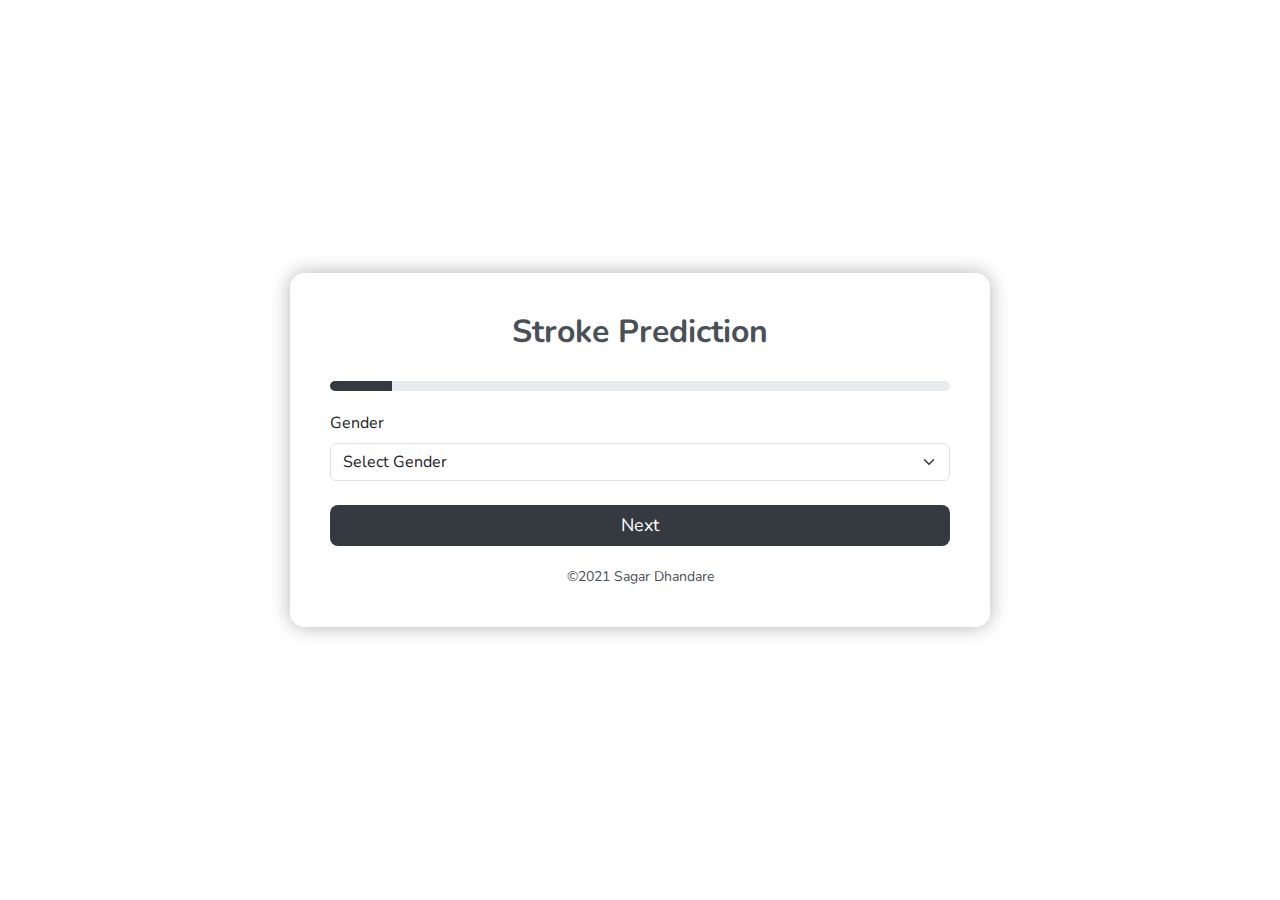
<file: index.html>
<!DOCTYPE html>
<html lang="en">

<head>
    <meta charset="UTF-8">
    <meta name="viewport" content="width=device-width, initial-scale=1.0">
    <title>Stroke Prediction Model</title>

    <!-- Bootstrap 5 CSS -->
    <link href="https://cdn.jsdelivr.net/npm/bootstrap@5.3.0-alpha1/dist/css/bootstrap.min.css" rel="stylesheet">

    <!-- Google Fonts -->
    <link href="https://fonts.googleapis.com/css2?family=Nunito:wght@700&display=swap" rel="stylesheet">

    <!-- Custom CSS -->
    <style>
        body {
            background-image: url("https://raw.githubusercontent.com/SagarDhandare/Stroke-Prediction-Project/main/stroke.jpg");
            background-size: cover;
            background-position: center;
            height: 100vh;
            display: flex;
            align-items: center;
            justify-content: center;
            font-family: 'Nunito', sans-serif;
        }

        .container {
            background: rgba(255, 255, 255, 0.9);
            padding: 40px;
            border-radius: 15px;
            box-shadow: 0px 0px 20px rgba(0, 0, 0, 0.3);
            max-width: 700px;
            width: 100%;
            transition: all 0.4s ease-in-out;
        }

        h2 {
            color: #495057;
            text-align: center;
            font-size: 32px;
            margin-bottom: 30px;
            font-weight: bold;
        }

        .form-group {
            display: none;
            transition: opacity 0.5s;
        }

        .form-group.active {
            display: block;
            opacity: 1;
        }

        .progress {
            height: 10px;
            margin-bottom: 20px;
        }

        .progress-bar {
            background-color: #343a40;
        }

        .btn-custom {
            background-color: #343a40;
            color: white;
            font-size: 18px;
            width: 100%;
            border-radius: 8px;
            transition: background-color 0.3s ease;
        }

        .btn-custom:hover {
            background-color: #212529;
        }

        footer {
            text-align: center;
            margin-top: 20px;
            font-size: 14px;
            color: #495057;
        }
    </style>
</head>

<body>
    <div class="container">
        <h2>Stroke Prediction</h2>

        <!-- Progress Bar -->
        <div class="progress">
            <div id="progressBar" class="progress-bar" role="progressbar" style="width: 10%;" aria-valuenow="10"
                aria-valuemin="0" aria-valuemax="100"></div>
        </div>

        <form id="strokeForm" action="{{ url_for('predict') }}" method="POST">
            <!-- Gender -->
            <div class="form-group active">
                <label for="gender" class="form-label">Gender</label>
                <select class="form-select" id="gender" name="gender" required>
                    <option value="none">Select Gender</option>
                    <option value="gender_Female">Female</option>
                    <option value="gender_Male">Male</option>
                </select>
                <button type="button" class="btn btn-custom mt-4" onclick="showNextField()">Next</button>
            </div>

            <!-- Age -->
            <div class="form-group">
                <label for="age" class="form-label">Age</label>
                <input type="number" class="form-control" id="age" name="age" placeholder="Enter age in years" required>
                <button type="button" class="btn btn-custom mt-4" onclick="showNextField()">Next</button>
            </div>

            <!-- Hypertension -->
            <div class="form-group">
                <label for="hypertension" class="form-label">Hypertension</label>
                <input type="number" class="form-control" id="hypertension" name="hypertension" placeholder="Yes = 1, No = 0" required>
                <button type="button" class="btn btn-custom mt-4" onclick="showNextField()">Next</button>
            </div>

            <!-- Heart Disease -->
            <div class="form-group">
                <label for="heart_disease" class="form-label">Heart Disease</label>
                <input type="number" class="form-control" id="heart_disease" name="heart_disease" placeholder="Yes = 1, No = 0" required>
                <button type="button" class="btn btn-custom mt-4" onclick="showNextField()">Next</button>
            </div>

            <!-- Marital Status -->
            <div class="form-group">
                <label for="ever_married" class="form-label">Marital Status</label>
                <input type="number" class="form-control" id="ever_married" name="ever_married" placeholder="Yes = 1, No = 0" required>
                <button type="button" class="btn btn-custom mt-4" onclick="showNextField()">Next</button>
            </div>

            <!-- Residence Type -->
            <div class="form-group">
                <label for="Residence_type" class="form-label">Residence Type</label>
                <input type="number" class="form-control" id="Residence_type" name="Residence_type" placeholder="Rural = 1, Urban = 0" required>
                <button type="button" class="btn btn-custom mt-4" onclick="showNextField()">Next</button>
            </div>

            <!-- Average Glucose Level -->
            <div class="form-group">
                <label for="avg_glucose_level" class="form-label">Average Glucose Level</label>
                <input type="number" step="0.01" class="form-control" id="avg_glucose_level" name="avg_glucose_level"
                    placeholder="Enter average glucose level" required>
                <button type="button" class="btn btn-custom mt-4" onclick="showNextField()">Next</button>
            </div>

            <!-- BMI -->
            <div class="form-group">
                <label for="bmi" class="form-label">BMI</label>
                <input type="number" step="0.1" class="form-control" id="bmi" name="bmi" placeholder="Enter BMI" required>
                <button type="button" class="btn btn-custom mt-4" onclick="showNextField()">Next</button>
            </div>

            <!-- Work Type -->
            <div class="form-group">
                <label for="work_type" class="form-label">Work Type</label>
                <select class="form-select" id="work_type" name="work_type" required>
                    <option value="none">Select Work Type</option>
                    <option value="work_type_Private">Private</option>
                    <option value="work_type_Self_employed">Self Employed</option>
                    <option value="work_type_Govt_job">Govt Job</option>
                    <option value="work_type_children">Children</option>
                    <option value="work_type_Never_worked">Never Worked</option>
                </select>
                <button type="button" class="btn btn-custom mt-4" onclick="showNextField()">Next</button>
            </div>

            <!-- Smoking Status -->
            <div class="form-group">
                <label for="smoking_status" class="form-label">Smoking Status</label>
                <select class="form-select" id="smoking_status" name="smoking_status" required>
                    <option value="none">Select Smoking Status</option>
                    <option value="smoking_status_formerly_smoked">Formerly Smoked</option>
                    <option value="smoking_status_never_smoked">Never Smoked</option>
                    <option value="smoking_status_smokes">Smokes</option>
                    <option value="smoking_status_Unknown">Unknown</option>
                </select>
                <button type="button" class="btn btn-custom mt-4" onclick="showNextField()">Next</button>
            </div>

            <!-- Submit Button -->
            <div class="form-group">
                <button type="submit" class="btn btn-custom mt-4">Submit</button>
            </div>
        </form>

        <footer>
            ©2021 Sagar Dhandare
        </footer>
    </div>

    <!-- Bootstrap JS and dependencies -->
    <script src="https://cdn.jsdelivr.net/npm/@popperjs/core@2.9.3/dist/umd/popper.min.js"></script>
    <script src="https://cdn.jsdelivr.net/npm/bootstrap@5.3.0-alpha1/dist/js/bootstrap.bundle.min.js"></script>

    <!-- Custom JS to control form field visibility -->
    <script>
        let currentFieldIndex = 0;
        const formGroups = document.querySelectorAll('.form-group');
        const progressBar = document.getElementById('progressBar');

        function showNextField() {
            if (currentFieldIndex < formGroups.length - 1) {
                formGroups[currentFieldIndex].classList.remove('active');
                currentFieldIndex++;
                formGroups[currentFieldIndex].classList.add('active');
                updateProgressBar();
            }
        }

        function updateProgressBar() {
            const progress = ((currentFieldIndex + 1) / formGroups.length) * 100;
            progressBar.style.width = progress + '%';
            progressBar.setAttribute('aria-valuenow', progress);
        }
    </script>
</body>

</html>
</file>
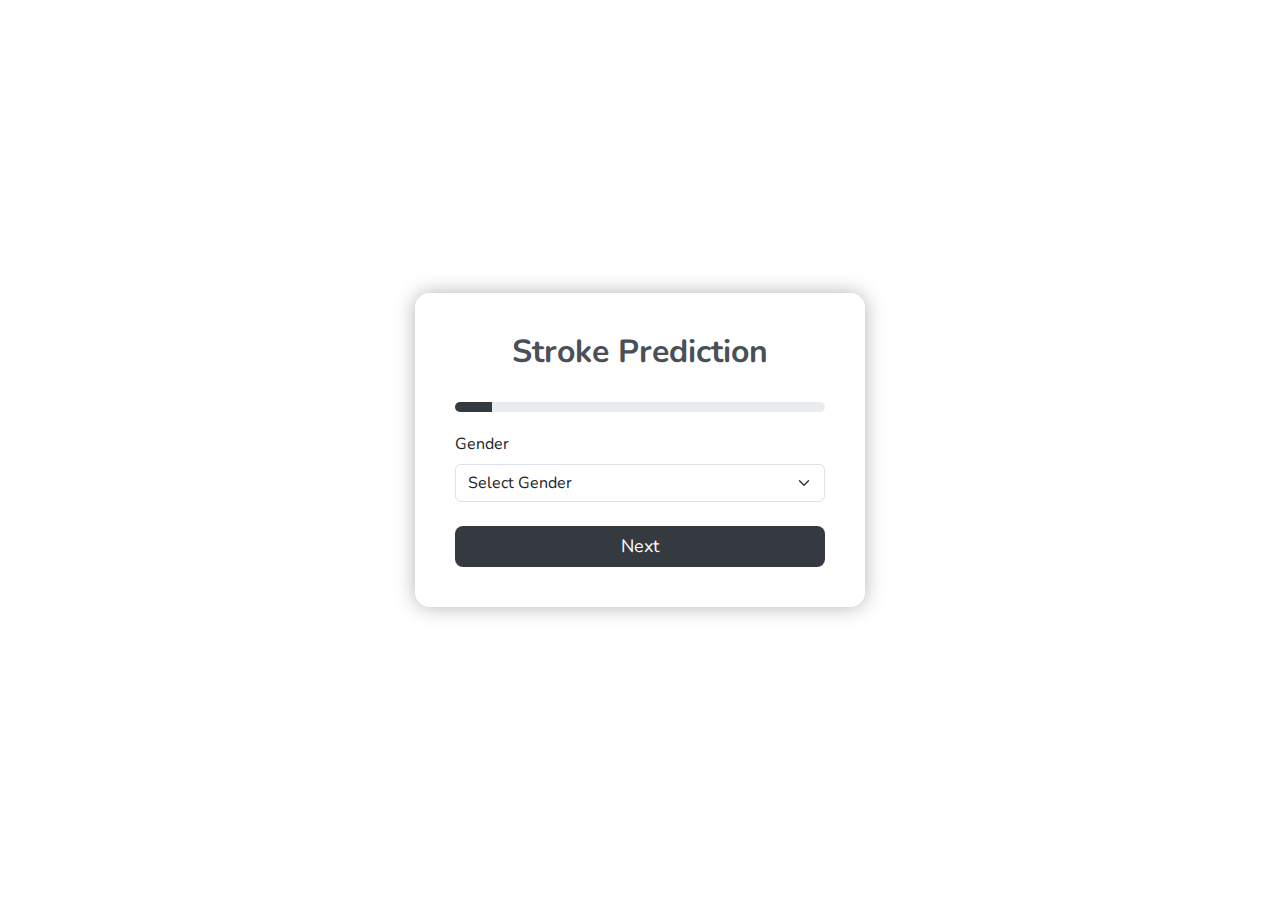
<file: testing.html>
<!DOCTYPE html>
<html lang="en">

<head>
    <meta charset="UTF-8">
    <meta name="viewport" content="width=device-width, initial-scale=1.0">
    <title>Stroke Prediction Model</title>

    <!-- Bootstrap 5 CSS -->
    <link href="https://cdn.jsdelivr.net/npm/bootstrap@5.3.0-alpha1/dist/css/bootstrap.min.css" rel="stylesheet">

    <!-- Google Fonts -->
    <link href="https://fonts.googleapis.com/css2?family=Nunito:wght@700&display=swap" rel="stylesheet">

    <!-- Custom CSS -->
    <style>
        body {
            background-size: cover;
            background-position: center;
            height: 100vh;
            display: flex;
            align-items: center;
            justify-content: center;
            font-family: 'Nunito', sans-serif;
        }

        .container {
            background: rgba(255, 255, 255, 0.9);
            padding: 40px;
            border-radius: 15px;
            box-shadow: 0px 0px 20px rgba(0, 0, 0, 0.3);
            max-width: 450px;
            width: 100%;
            transition: all 0.4s ease-in-out;
        }

        h2 {
            color: #495057;
            text-align: center;
            font-size: 32px;
            margin-bottom: 30px;
            font-weight: bold;
        }

        .form-group {
            display: none;
            transition: opacity 0.5s;
        }

        .form-group.active {
            display: block;
            opacity: 1;
        }

        .progress {
            height: 10px;
            margin-bottom: 20px;
        }

        .progress-bar {
            background-color: #343a40;
        }

        .btn-custom {
            background-color: #343a40;
            color: white;
            font-size: 18px;
            width: 100%;
            border-radius: 8px;
            transition: background-color 0.3s ease;
        }

        .btn-custom:hover {
            background-color: #212529;
        }

        .invalid-feedback {
            display: block;
            color: red;
            font-size: 0.875rem;
        }

        footer {
            text-align: center;
            margin-top: 20px;
            font-size: 14px;
            color: #495057;
        }
    </style>
</head>

<body>
    <div class="container">
        <h2>Stroke Prediction</h2>

        <!-- Progress Bar -->
        <div class="progress">
            <div id="progressBar" class="progress-bar" role="progressbar" style="width: 10%;" aria-valuenow="10"
                aria-valuemin="0" aria-valuemax="100"></div>
        </div>

        <form id="strokeForm" action="{{ url_for('predict') }}" method="POST">
            <!-- Gender -->
            <div class="form-group active">
                <label for="gender" class="form-label">Gender</label>
                <select class="form-select" id="gender" name="gender" required>
                    <option value="none">Select Gender</option>
                    <option value="Female">Female</option>
                    <option value="Male">Male</option>
                </select>
                <!-- <div class="invalid-feedback">Please select a gender.</div> -->
                <button type="button" class="btn btn-custom mt-4" onclick="showNextField()">Next</button>
            </div>

            <!-- Age -->
            <div class="form-group">
                <label for="age" class="form-label">Age</label>
                <input type="number" class="form-control" id="age" name="age" placeholder="Enter age in years" required>
                <!-- <div class="invalid-feedback">Please enter your age.</div> -->
                <button type="button" class="btn btn-custom mt-4" onclick="showNextField()">Next</button>
            </div>

            <!-- Hypertension -->
            <div class="form-group">
                <label for="hypertension" class="form-label">Hypertension</label>
                <input type="number" class="form-control" id="hypertension" name="hypertension" placeholder="Yes = 1, No = 0" required>
                <!-- <div class="invalid-feedback">Please enter your hypertension status.</div> -->
                <button type="button" class="btn btn-custom mt-4" onclick="showNextField()">Next</button>
            </div>

            <!-- Heart Disease -->
            <div class="form-group">
                <label for="heart_disease" class="form-label">Heart Disease</label>
                <input type="number" class="form-control" id="heart_disease" name="heart_disease" placeholder="Yes = 1, No = 0" required>
                <!-- <div class="invalid-feedback">Please enter your heart disease status.</div> -->
                <button type="button" class="btn btn-custom mt-4" onclick="showNextField()">Next</button>
            </div>

            <!-- Marital Status -->
            <div class="form-group">
                <label for="ever_married" class="form-label">Marital Status</label>
                <input type="number" class="form-control" id="ever_married" name="ever_married" placeholder="Yes = 1, No = 0" required>
                <!-- <div class="invalid-feedback">Please enter your marital status.</div> -->
                <button type="button" class="btn btn-custom mt-4" onclick="showNextField()">Next</button>
            </div>

            <!-- Residence Type -->
            <div class="form-group">
                <label for="Residence_type" class="form-label">Residence Type</label>
                <input type="number" class="form-control" id="Residence_type" name="Residence_type" placeholder="Rural = 1, Urban = 0" required>
                <!-- <div class="invalid-feedback">Please enter your residence type.</div> -->
                <button type="button" class="btn btn-custom mt-4" onclick="showNextField()">Next</button>
            </div>

            <!-- Average Glucose Level -->
            <div class="form-group">
                <label for="avg_glucose_level" class="form-label">Average Glucose Level</label>
                <input type="number" step="0.01" class="form-control" id="avg_glucose_level" name="avg_glucose_level"
                    placeholder="Enter average glucose level" required>
                <!-- <div class="invalid-feedback">Please enter your average glucose level.</div> -->
                <button type="button" class="btn btn-custom mt-4" onclick="showNextField()">Next</button>
            </div>

            <!-- BMI -->
            <div class="form-group">
                <label for="bmi" class="form-label">BMI</label>
                <input type="number" step="0.1" class="form-control" id="bmi" name="bmi" placeholder="Enter BMI" required>
                <!-- <div class="invalid-feedback">Please enter your BMI.</div> -->
                <button type="button" class="btn btn-custom mt-4" onclick="showNextField()">Next</button>
            </div>

            <!-- Work Type -->
            <div class="form-group">
                <label for="work_type" class="form-label">Work Type</label>
                <select class="form-select" id="work_type" name="work_type" required>
                    <option value="none">Select Work Type</option>
                    <option value="Private">Private</option>
                    <option value="Self_employed">Self Employed</option>
                    <option value="Govt_job">Govt Job</option>
                    <option value="children">Children</option>
                    <option value="Never_worked">Never Worked</option>
                </select>
                <!-- <div class="invalid-feedback">Please select your work type.</div> -->
                <button type="button" class="btn btn-custom mt-4" onclick="showNextField()">Next</button>
            </div>

            <!-- Smoking Status -->
            <div class="form-group">
                <label for="smoking_status" class="form-label">Smoking Status</label>
                <select class="form-select" id="smoking_status" name="smoking_status" required>
                    <option value="none">Select Smoking Status</option>
                    <option value="formerly_smoked">Formerly Smoked</option>
                    <option value="never_smoked">Never Smoked</option>
                    <option value="smokes">Smokes</option>
                    <option value="Unknown">Unknown</option>
                </select>
                <!-- <div class="invalid-feedback">Please select your smoking status.</div> -->
                <button type="button" class="btn btn-custom mt-4" onclick="showNextField()">Next</button>
            </div>

            <!-- Submit Button -->
            <div class="form-group">
                <button type="submit" class="btn btn-custom mt-4">Submit</button>
            </div>
        </form>

    </div>

    <!-- Bootstrap JS and dependencies -->
    <script src="https://cdn.jsdelivr.net/npm/@popperjs/core@2.9.3/dist/umd/popper.min.js"></script>
    <script src="https://cdn.jsdelivr.net/npm/bootstrap@5.3.0-alpha1/dist/js/bootstrap.bundle.min.js"></script>

    <!-- Custom JS to control form field visibility and validation -->
    <script>
        let currentFieldIndex = 0;
        const formGroups = document.querySelectorAll('.form-group');
        const progressBar = document.getElementById('progressBar');

        function showNextField() {
            const currentFormGroup = formGroups[currentFieldIndex];
            const inputs = currentFormGroup.querySelectorAll('input, select');
            let isValid = true;

            inputs.forEach(input => {
                if (!input.checkValidity()) {
                    input.classList.add('is-invalid');
                    isValid = false;
                } else {
                    input.classList.remove('is-invalid');
                }
            });

            if (isValid) {
                if (currentFieldIndex < formGroups.length - 1) {
                    currentFormGroup.classList.remove('active');
                    currentFieldIndex++;
                    formGroups[currentFieldIndex].classList.add('active');
                    updateProgressBar();
                }
            } else {
                showValidationErrorModal();
            }
        }

        function updateProgressBar() {
            const progress = ((currentFieldIndex + 1) / formGroups.length) * 100;
            progressBar.style.width = progress + '%';
            progressBar.setAttribute('aria-valuenow', progress);
        }

        function showValidationErrorModal() {
            const modal = new bootstrap.Modal(document.getElementById('validationErrorModal'));
            modal.show();
        }
    </script>

    <!-- Bootstrap Modal for Validation Error -->
    <div class="modal fade" id="validationErrorModal" tabindex="-1" aria-labelledby="validationErrorModalLabel" aria-hidden="true">
        <div class="modal-dialog">
            <div class="modal-content">
                <div class="modal-header">
                    <h5 class="modal-title" id="validationErrorModalLabel">Validation Error</h5>
                    <button type="button" class="btn-close" data-bs-dismiss="modal" aria-label="Close"></button>
                </div>
                <div class="modal-body">
                    Please complete all required fields before proceeding to the next section.
                </div>
                <div class="modal-footer">
                    <button type="button" class="btn btn-secondary" data-bs-dismiss="modal">Close</button>
                </div>
            </div>
        </div>
    </div>
</body>

</html>
</file>
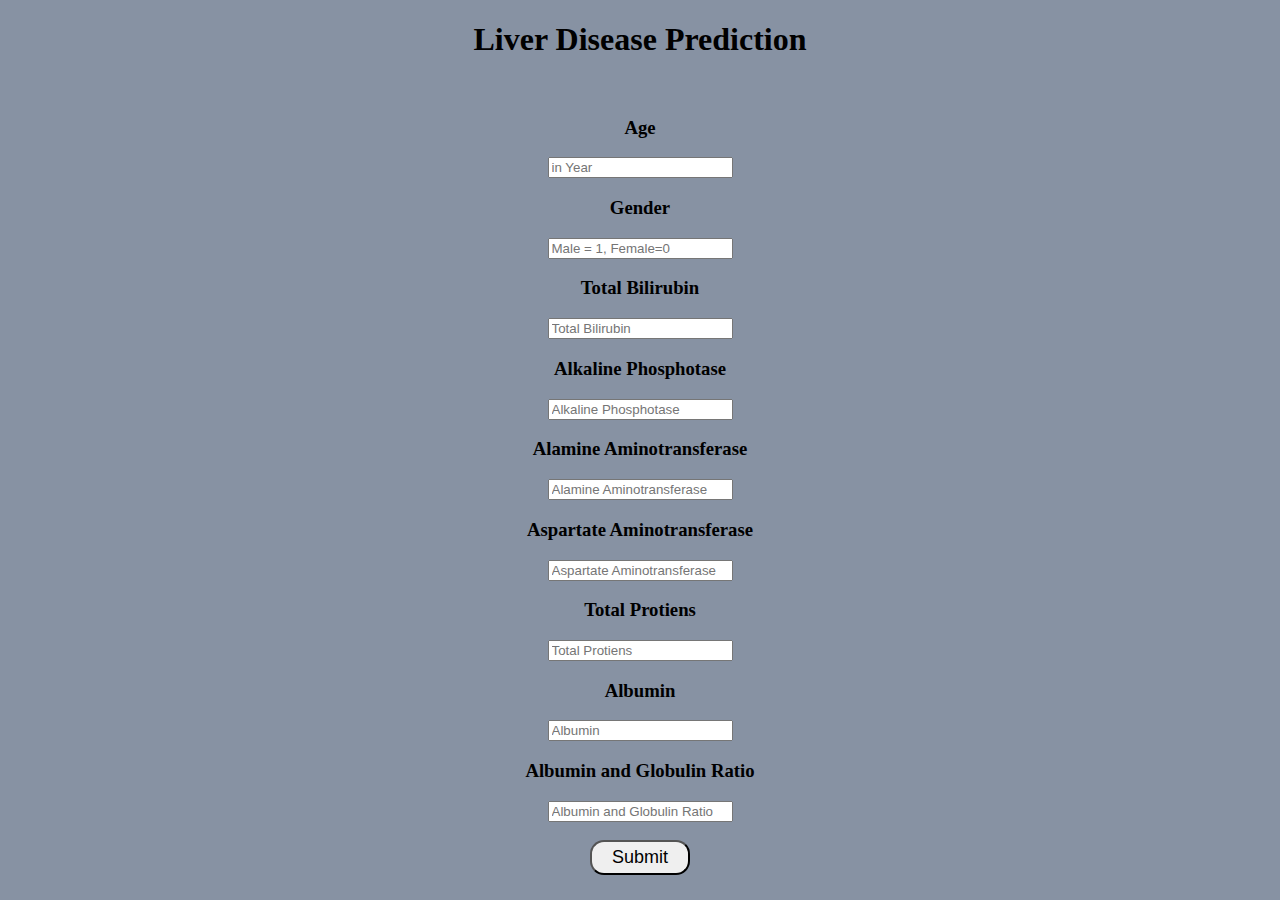
<file: templates/test.html>
<!DOCTYPE html>
<html lang="en">

<head>
    <meta charset="UTF-8">
    <title>Liver Prediction Model</title>
    <style>

</style>
</head>
<body>

    <div style="color:black">
        <h1>Liver Disease Prediction</h1>
    </div>
    <div class="ml-container">
        <form action="{{ url_for('predict') }}" method="POST">
            <br>
            <h3>Age</h3>
            <input id="first" name="Age" placeholder="in Year" required="required">
            <br>
            <h3>Gender</h3>
            <input id="second" name="Gender" placeholder="Male = 1, Female=0" required="required">
            <br>
            <h3>Total Bilirubin</h3>
            <input id="third" name="Total_Bilirubin" placeholder="Total Bilirubin" required="required">
            <br>
            <h3>Alkaline Phosphotase</h3>
            <input id="fourth" name="Alkaline_Phosphotase" placeholder="Alkaline Phosphotase" required="required">
            <br>
            <h3>Alamine Aminotransferase</h3>
            <input id="fifth" name="Alamine_Aminotransferase" placeholder="Alamine Aminotransferase" required="required">
            <br>
            <h3>Aspartate Aminotransferase</h3>
            <input id="sixth" name="Aspartate_Aminotransferase" placeholder="Aspartate Aminotransferase" required="required">
            <br>
            <h3>Total Protiens</h3>
            <input id="seventh" name="Total_Protiens" placeholder="Total Protiens" required="required">
            <br>
            <h3>Albumin</h3>
            <input id="eight" name="Albumin" placeholder="Albumin" required="required">
            <br>
            <h3>Albumin and Globulin Ratio</h3>
            <input id="ninth" name="Albumin_and_Globulin_Ratio" placeholder="Albumin and Globulin Ratio" required="required">
            <br>
            <br>

            <button id="sub" type="submit ">Submit</button>
            <br>

        </form>

    </div>

<style>

        body {
            background-color: #8792a3;
            text-align: center;
            padding: 0px;
        }


        #sub {
            width: 100px;
            height: 35px;
            text-align: center;
            border-radius: 14px;
            font-size: 18px;
        }




    </style>


</body>

</html>
</file>
